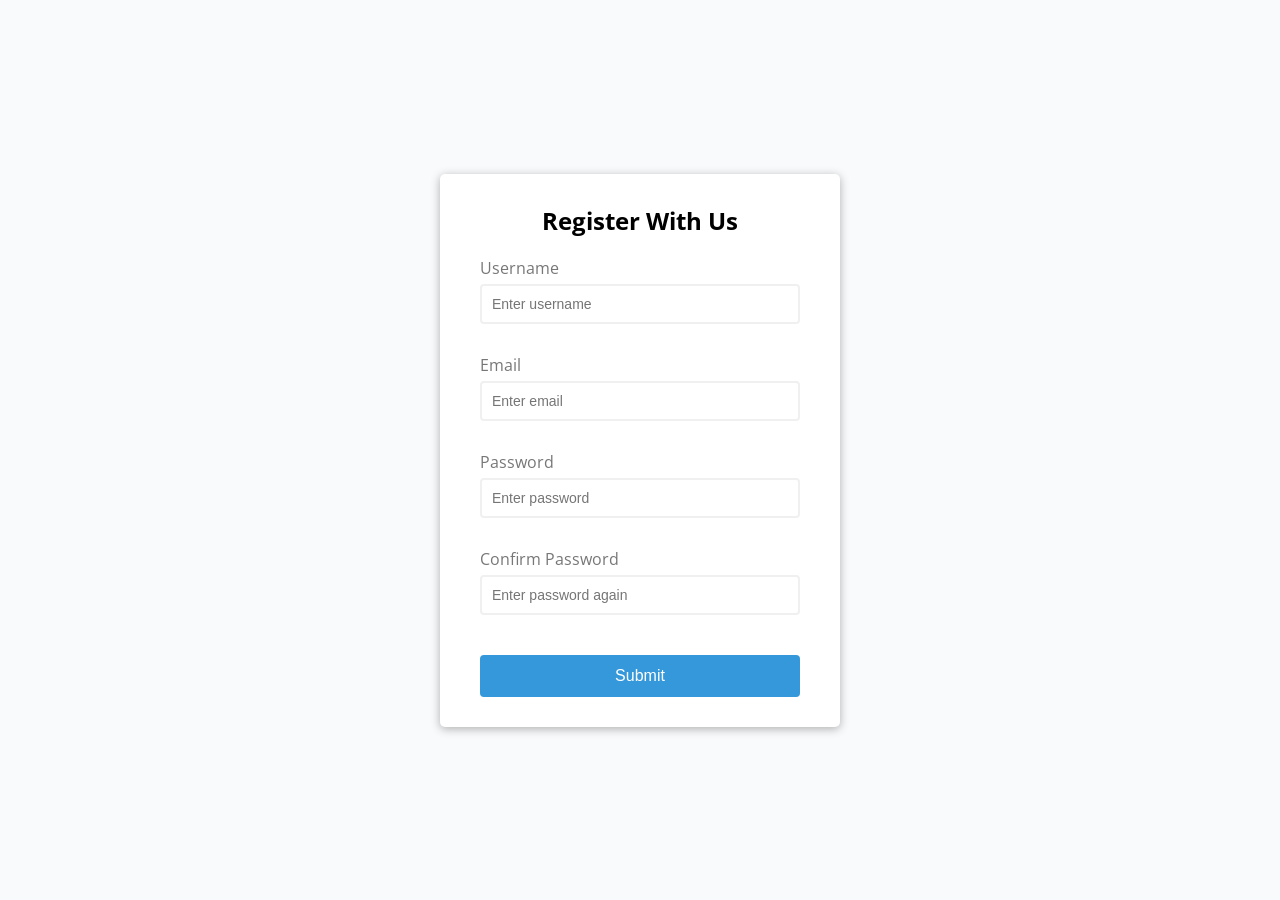
<file: Form-Validator/index.html>
<!DOCTYPE html>
<html lang="en">
  <head>
    <meta charset="UTF-8" />
    <meta name="viewport" content="width=device-width, initial-scale=1.0" />
    <meta http-equiv="X-UA-Compatible" content="ie=edge" />
    <link rel="stylesheet" href="style.css" />
    <title>Form Validator</title>
  </head>
  <body>
    <div class="container">
      <form id="form" class="form">
        <h2>Register With Us</h2>
        <div class="form-control">
          <label for="username">Username</label>
          <input type="text" id="username" placeholder="Enter username" />
          <small>Error message</small>
        </div>
        <div class="form-control">
          <label for="email">Email</label>
          <input type="text" id="email" placeholder="Enter email" />
          <small>Error message</small>
        </div>
        <div class="form-control">
          <label for="password">Password</label>
          <input type="password" id="password" placeholder="Enter password" />
          <small>Error message</small>
        </div>
        <div class="form-control">
          <label for="password2">Confirm Password</label>
          <input
            type="password"
            id="password2"
            placeholder="Enter password again"
          />
          <small>Error message</small>
        </div>
        <button type="submit">Submit</button>
      </form>
    </div>

    <script src="script.js"></script>
  </body>
</html>
</file>
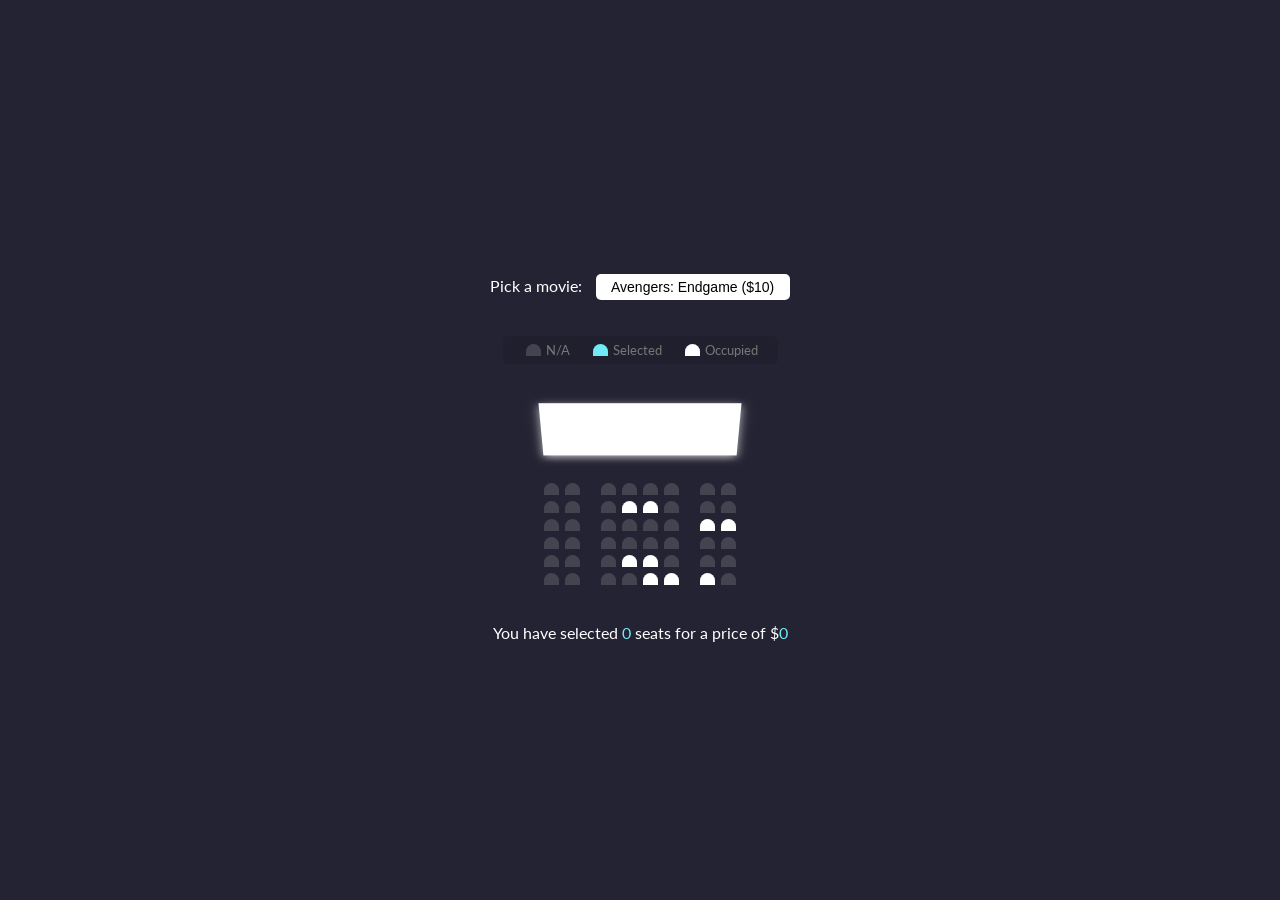
<file: Movie-Seat-Booking/index.html>
<!DOCTYPE html>
<html lang="en">
  <head>
    <meta charset="UTF-8" />
    <meta name="viewport" content="width=device-width, initial-scale=1.0" />
    <meta http-equiv="X-UA-Compatible" content="ie=edge" />
    <link rel="stylesheet" href="style.css" />
    <title>Movie Seat Booking</title>
  </head>
  <body>
    <div class="movie-container">
      <label>Pick a movie:</label>
      <select id="movie">
        <option value="10">Avengers: Endgame ($10)</option>
        <option value="12">Joker ($12)</option>
        <option value="8">Toy Story 4 ($8)</option>
        <option value="9">The Lion King ($9)</option>
      </select>
    </div>

    <ul class="showcase">
      <li>
        <div class="seat"></div>
        <small>N/A</small>
      </li>
      <li>
        <div class="seat selected"></div>
        <small>Selected</small>
      </li>
      <li>
        <div class="seat occupied"></div>
        <small>Occupied</small>
      </li>
    </ul>

    <div class="container">
      <div class="screen"></div>

      <div class="row">
        <div class="seat"></div>
        <div class="seat"></div>
        <div class="seat"></div>
        <div class="seat"></div>
        <div class="seat"></div>
        <div class="seat"></div>
        <div class="seat"></div>
        <div class="seat"></div>
      </div>
      <div class="row">
        <div class="seat"></div>
        <div class="seat"></div>
        <div class="seat"></div>
        <div class="seat occupied"></div>
        <div class="seat occupied"></div>
        <div class="seat"></div>
        <div class="seat"></div>
        <div class="seat"></div>
      </div>
      <div class="row">
        <div class="seat"></div>
        <div class="seat"></div>
        <div class="seat"></div>
        <div class="seat"></div>
        <div class="seat"></div>
        <div class="seat"></div>
        <div class="seat occupied"></div>
        <div class="seat occupied"></div>
      </div>
      <div class="row">
        <div class="seat"></div>
        <div class="seat"></div>
        <div class="seat"></div>
        <div class="seat"></div>
        <div class="seat"></div>
        <div class="seat"></div>
        <div class="seat"></div>
        <div class="seat"></div>
      </div>
      <div class="row">
        <div class="seat"></div>
        <div class="seat"></div>
        <div class="seat"></div>
        <div class="seat occupied"></div>
        <div class="seat occupied"></div>
        <div class="seat"></div>
        <div class="seat"></div>
        <div class="seat"></div>
      </div>
      <div class="row">
        <div class="seat"></div>
        <div class="seat"></div>
        <div class="seat"></div>
        <div class="seat"></div>
        <div class="seat occupied"></div>
        <div class="seat occupied"></div>
        <div class="seat occupied"></div>
        <div class="seat"></div>
      </div>
    </div>

    <p class="text">
      You have selected <span id="count">0</span> seats for a price of $<span
        id="total"
        >0</span
      >
    </p>

    <script src="script.js"></script>
  </body>
</html>
</file>
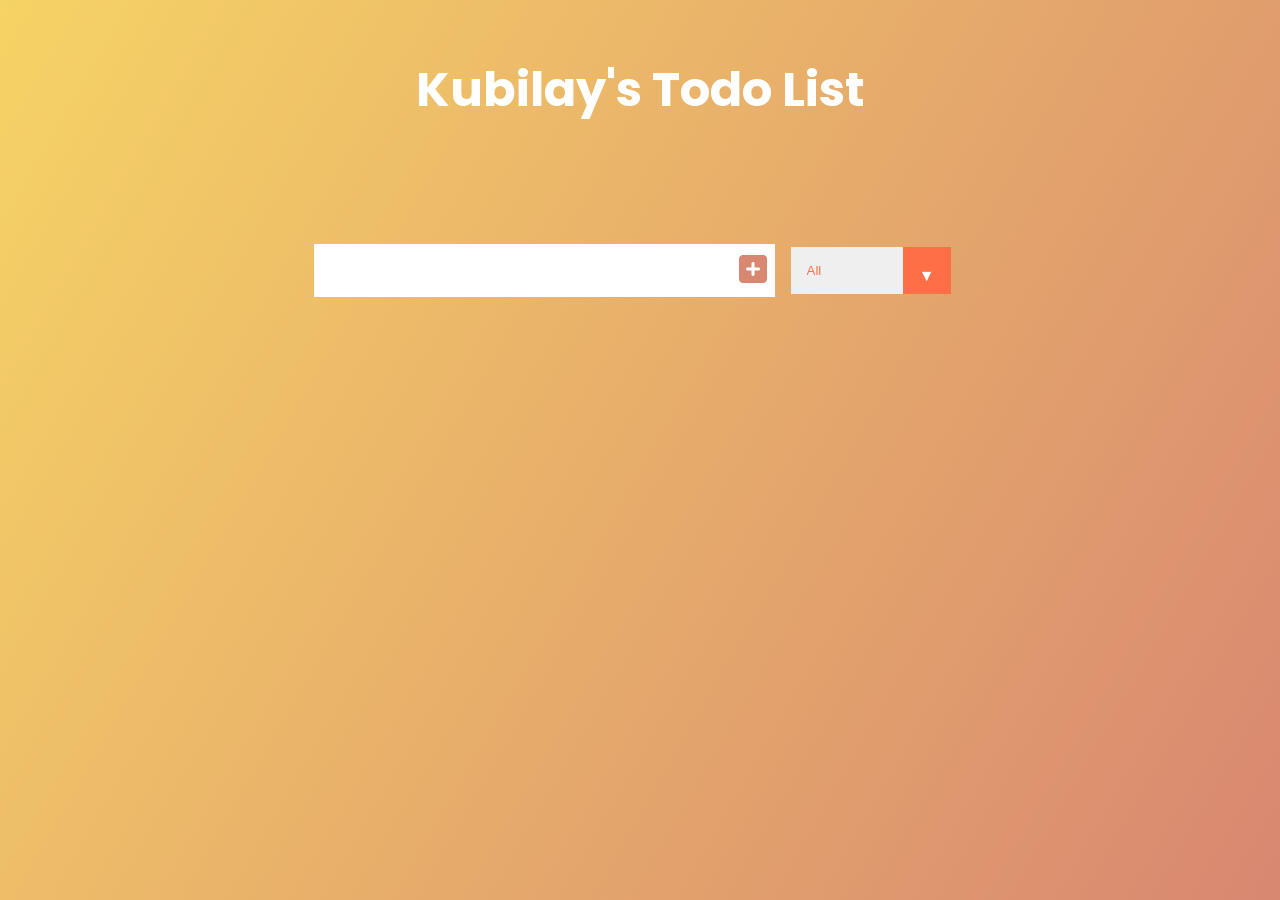
<file: ToDo-List/index.html>
<!DOCTYPE html>
<html lang="en">
  <head>
    <meta charset="UTF-8" />
    <meta http-equiv="X-UA-Compatible" content="IE=edge" />
    <meta name="viewport" content="width=device-width, initial-scale=1.0" />
    <link
      href="https://fonts.googleapis.com/css?family=Poppins"
      rel="stylesheet"
    />
    <link rel="stylesheet" href="style.css" />
    <link
      rel="stylesheet"
      href="https://cdnjs.cloudflare.com/ajax/libs/font-awesome/6.1.1/css/all.min.css"
      integrity="sha512-KfkfwYDsLkIlwQp6LFnl8zNdLGxu9YAA1QvwINks4PhcElQSvqcyVLLD9aMhXd13uQjoXtEKNosOWaZqXgel0g=="
      crossorigin="anonymous"
      referrerpolicy="no-referrer"
    />
    <title>ToDo List</title>
  </head>
  <body>
    <header>
      <h1>Kubilay's Todo List</h1>
    </header>
    <form>
      <input type="text" class="todo-input" />
      <button class="todo-button" type="submit">
        <i class="fas fa-plus-square"></i>
      </button>
      <div class="select">
        <select name="todos" class="filter-todo">
          <option value="all">All</option>
          <option value="completed">Completed</option>
          <option value="uncompleted">Uncompleted</option>
        </select>
      </div>
    </form>
    <div class="todo-container">
      <ul class="todo-list"></ul>
    </div>

    <script src="app.js"></script>
  </body>
</html>
</file>
<file: Form-Validator/style.css>
@import url("https://fonts.googleapis.com/css?family=Open+Sans&display=swap");

:root {
  --success-color: #2ecc71;
  --error-color: #e74c3c;
}

* {
  box-sizing: border-box;
}

body {
  background-color: #f9fafb;
  font-family: "Open Sans", sans-serif;
  display: flex;
  align-items: center;
  justify-content: center;
  min-height: 100vh;
  margin: 0;
}

.container {
  background-color: #fff;
  border-radius: 5px;
  box-shadow: 0 2px 10px rgba(0, 0, 0, 0.3);
  width: 400px;
}

h2 {
  text-align: center;
  margin: 0 0 20px;
}

.form {
  padding: 30px 40px;
}

.form-control {
  margin-bottom: 10px;
  padding-bottom: 20px;
  position: relative;
}

.form-control label {
  color: #777;
  display: block;
  margin-bottom: 5px;
}

.form-control input {
  border: 2px solid #f0f0f0;
  border-radius: 4px;
  display: block;
  width: 100%;
  padding: 10px;
  font-size: 14px;
}

.form-control input:focus {
  outline: 0;
  border-color: #777;
}

.form-control.success input {
  border-color: var(--success-color);
}

.form-control.error input {
  border-color: var(--error-color);
}

.form-control small {
  color: var(--error-color);
  position: absolute;
  bottom: 0;
  left: 0;
  visibility: hidden;
}

.form-control.error small {
  visibility: visible;
}

.form button {
  cursor: pointer;
  background-color: #3498db;
  border: 2px solid #3498db;
  border-radius: 4px;
  color: #fff;
  display: block;
  font-size: 16px;
  padding: 10px;
  margin-top: 20px;
  width: 100%;
}
</file>
<file: Movie-Seat-Booking/style.css>
@import url("https://fonts.googleapis.com/css?family=Lato&display=swap");

* {
  box-sizing: border-box;
}

body {
  background-color: #242333;
  color: #fff;
  display: flex;
  flex-direction: column;
  align-items: center;
  justify-content: center;
  height: 100vh;
  font-family: "Lato", sans-serif;
  margin: 0;
}

.movie-container {
  margin: 20px 0;
}

.movie-container select {
  background-color: #fff;
  border: 0;
  border-radius: 5px;
  font-size: 14px;
  margin-left: 10px;
  padding: 5px 15px 5px 15px;
  -moz-appearance: none;
  -webkit-appearance: none;
  appearance: none;
}

.container {
  perspective: 1000px;
  margin-bottom: 30px;
}

.seat {
  background-color: #444451;
  height: 12px;
  width: 15px;
  margin: 3px;
  border-top-left-radius: 10px;
  border-top-right-radius: 10px;
}

.seat.selected {
  background-color: #6feaf6;
}

.seat.occupied {
  background-color: #fff;
}

.seat:nth-of-type(2) {
  margin-right: 18px;
}

.seat:nth-last-of-type(2) {
  margin-left: 18px;
}

.seat:not(.occupied):hover {
  cursor: pointer;
  transform: scale(1.2);
}

.showcase .seat:not(.occupied):hover {
  cursor: default;
  transform: scale(1);
}

.showcase {
  background: rgba(0, 0, 0, 0.1);
  padding: 5px 10px;
  border-radius: 5px;
  color: #777;
  list-style-type: none;
  display: flex;
  justify-content: space-between;
}

.showcase li {
  display: flex;
  align-items: center;
  justify-content: center;
  margin: 0 10px;
}

.showcase li small {
  margin-left: 2px;
}

.row {
  display: flex;
}

.screen {
  background-color: #fff;
  height: 70px;
  width: 100%;
  margin: 15px 0;
  transform: rotateX(-45deg);
  box-shadow: 0 3px 10px rgba(255, 255, 255, 0.7);
}

p.text {
  margin: 5px 0;
}

p.text span {
  color: #6feaf6;
}
</file>
<file: ToDo-List/style.css>
* {
  margin: 0;
  padding: 0;
  box-sizing: border-box;
}

body {
  background-image: linear-gradient(120deg, #f6d365, #d88771);
  color: white;
  font-family: "Poppins", sans-serif;
  min-height: 100vh;
}

header {
  font-size: 1.5rem;
}

header,
form {
  min-height: 20vh;
  display: flex;
  justify-content: center;
  align-items: center;
}

form input,
form button {
  padding: 0.5rem;
  font-size: 2rem;
  border: none;
  background: white;
}

form button {
  color: #d88771;
  background: white;
  cursor: pointer;
  transition: all 0.3s ease;
}

form button:hover {
  background: #d88771;
  color: white;
}

.todo-container {
  display: flex;
  justify-content: center;
  align-items: center;
}

.todo-list {
  min-width: 30%;
  list-style: none;
}

.todo {
  margin: 0.5rem;
  background: white;
  color: black;
  font-size: 1.5rem;
  display: flex;
  justify-content: space-between;
  align-items: center;
  transition: all 0.5s ease;
}

.todo li {
  flex: 1;
}

.trash-btn,
.complete-btn {
  background: #ff6f47;
  color: white;
  border: none;
  padding: 1rem;
  cursor: pointer;
  font-size: 1rem;
}

.complete-btn {
  background: rgb(73, 204, 73);
}

.todo-item {
  padding: 0rem 0.5rem;
}

.fa-trash,
.fa-check {
  pointer-events: none;
}

.completed {
  text-decoration: line-through;
  opacity: 0.5;
}

.fall {
  transform: translateY(8rem) rotateZ(20deg);
  opacity: 0;
}

select {
  -webkit-appearance: none;
  -moz-appearance: none;
  appearance: none;
  outline: none;
  border: none;
}

.select {
  margin: 1rem;
  position: relative;
  overflow: hidden;
}

select {
  color: #ff6f47;
  width: 10rem;
  cursor: pointer;
  padding: 1rem;
}

.select::after {
  content: "\25BC";
  position: absolute;
  background: #ff6f47;
  top: 0;
  right: 0;
  padding: 1rem;
  pointer-events: none;
  transition: all 0.3s ease;
}

.select:hover::after {
  background: white;
  color: #ff6f47;
}
</file>
